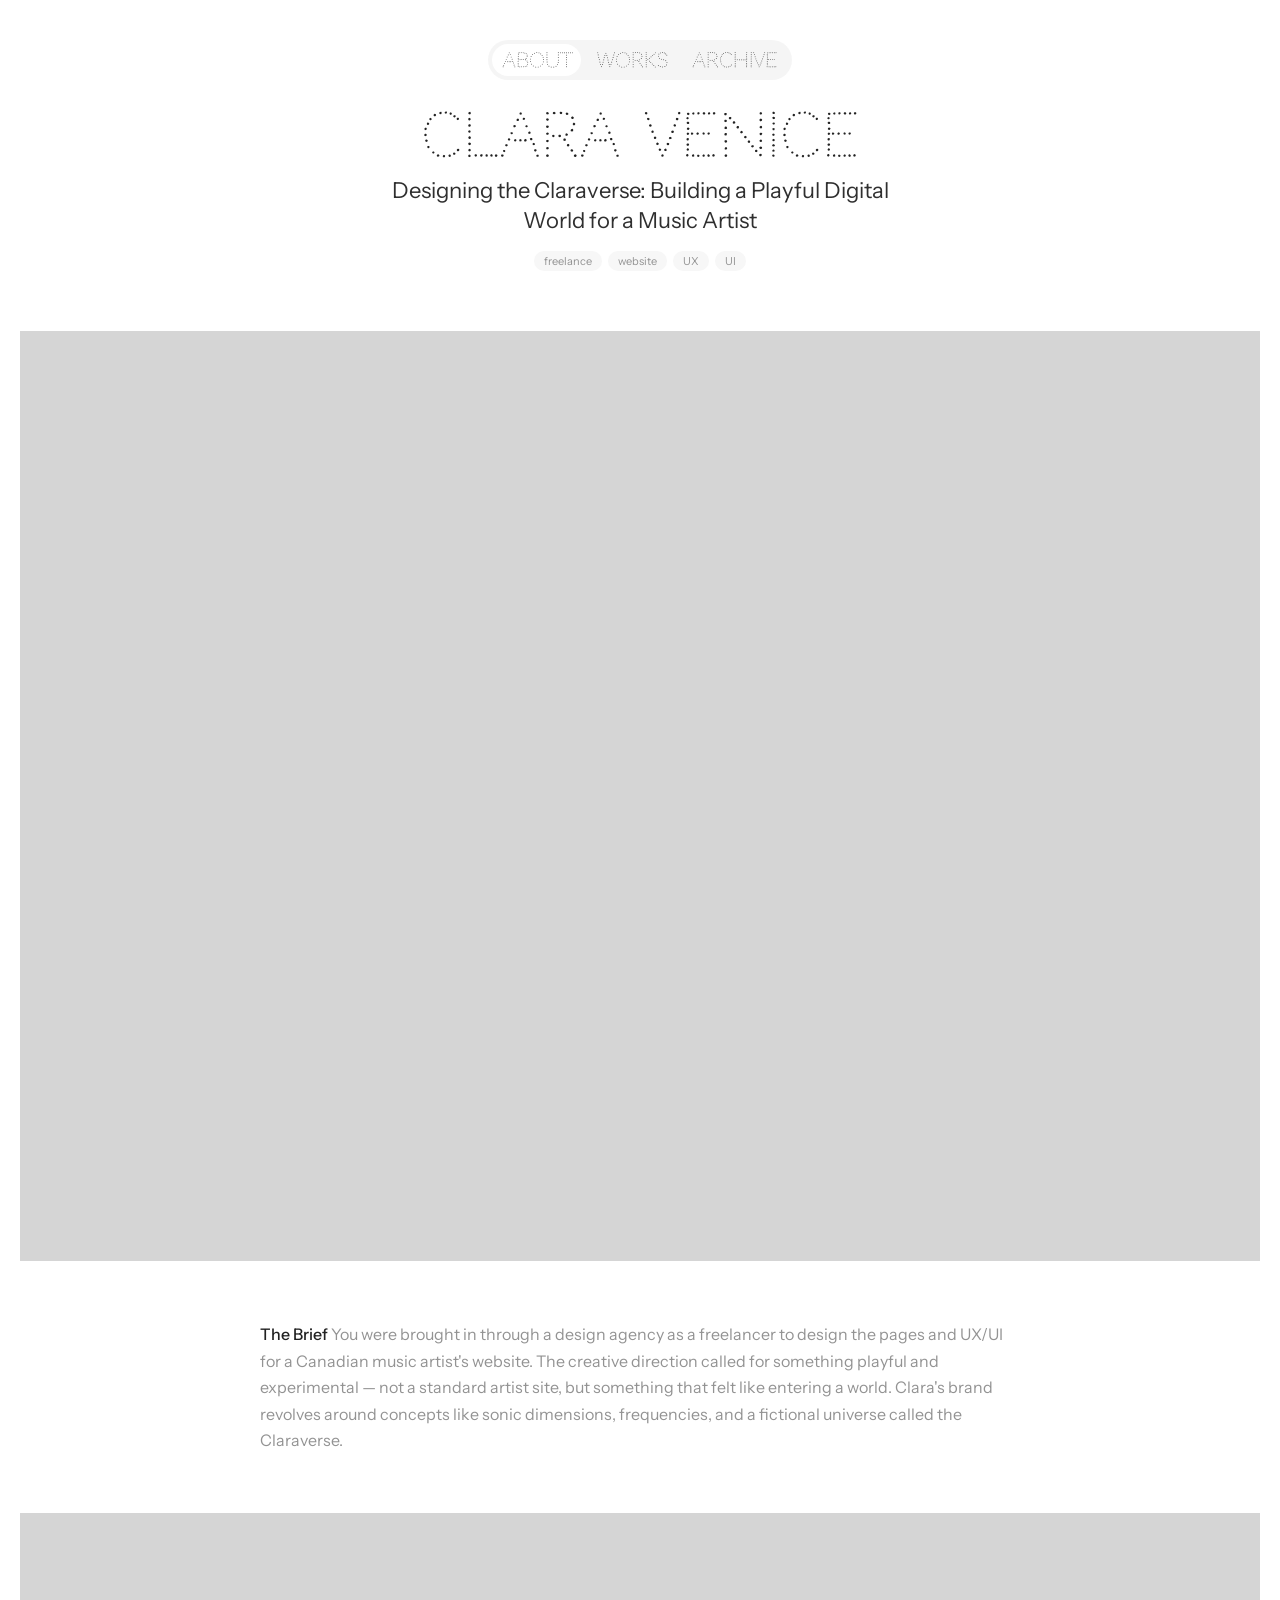
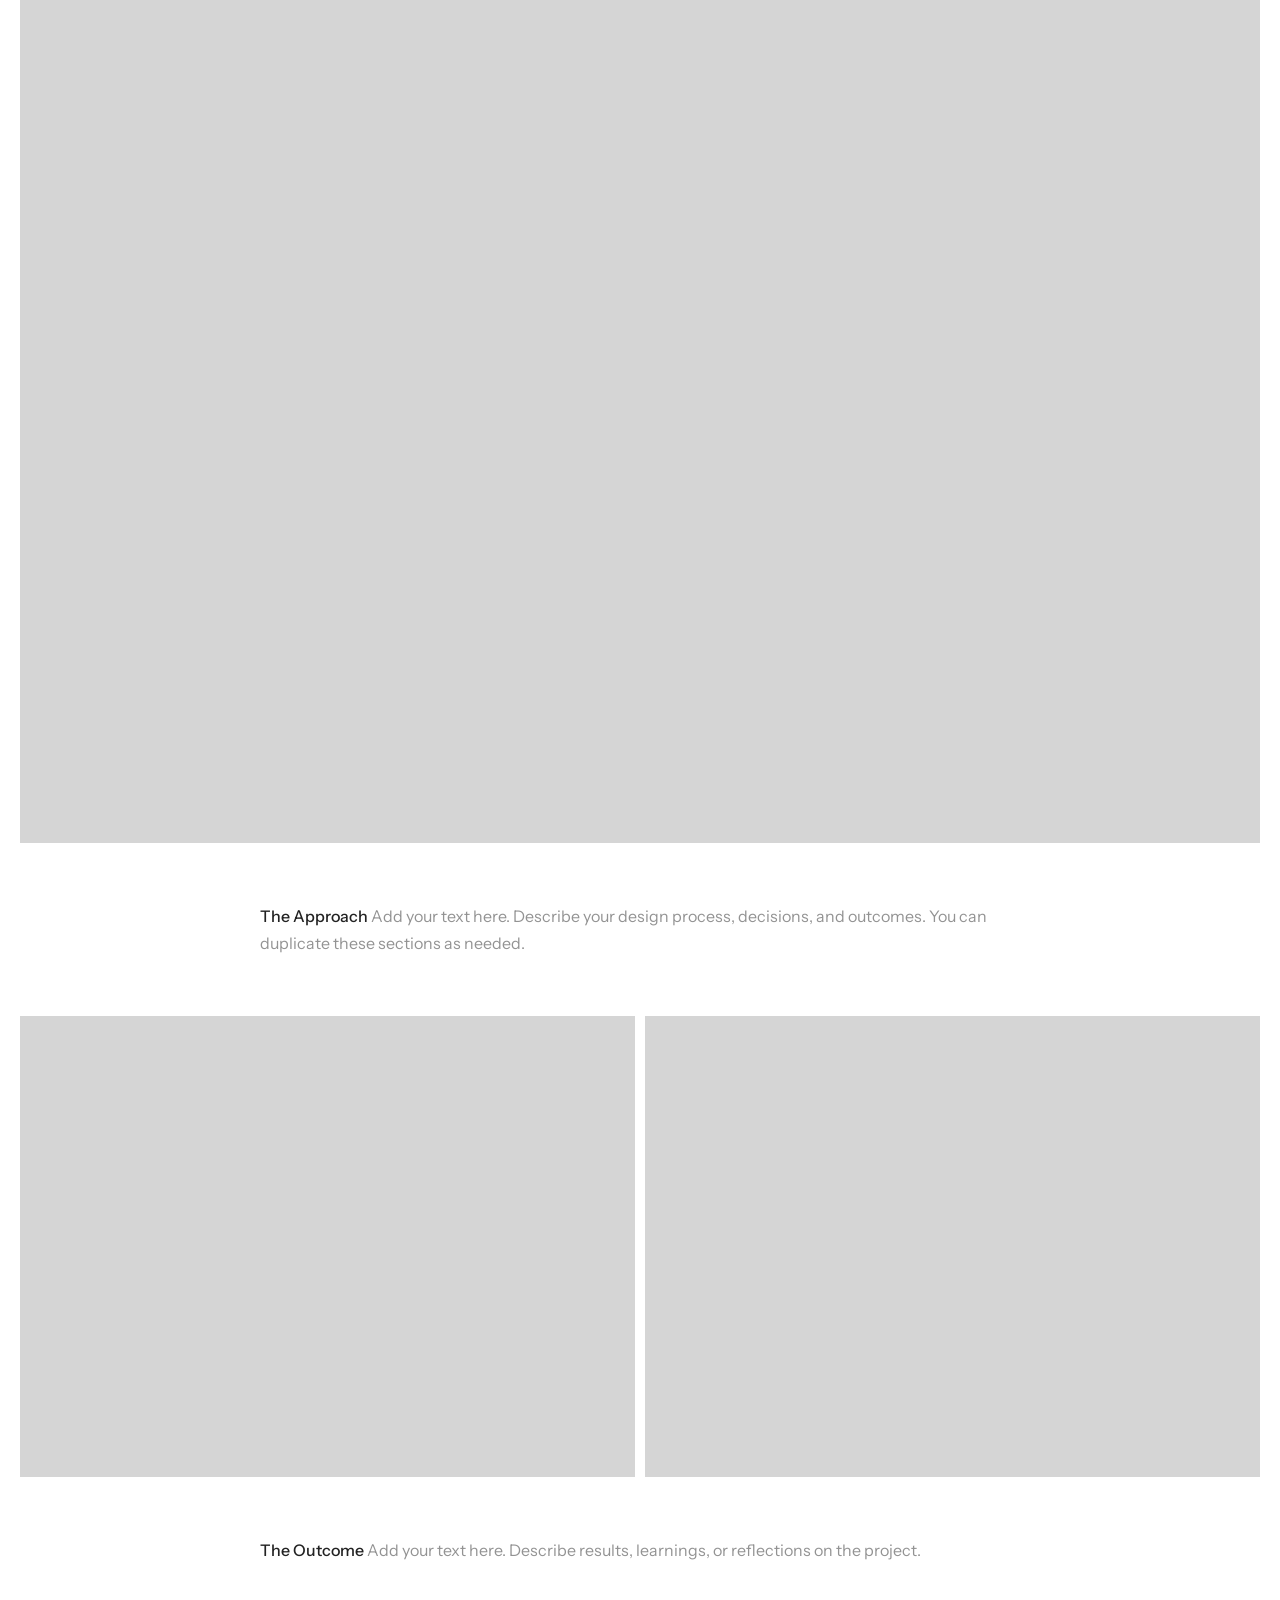
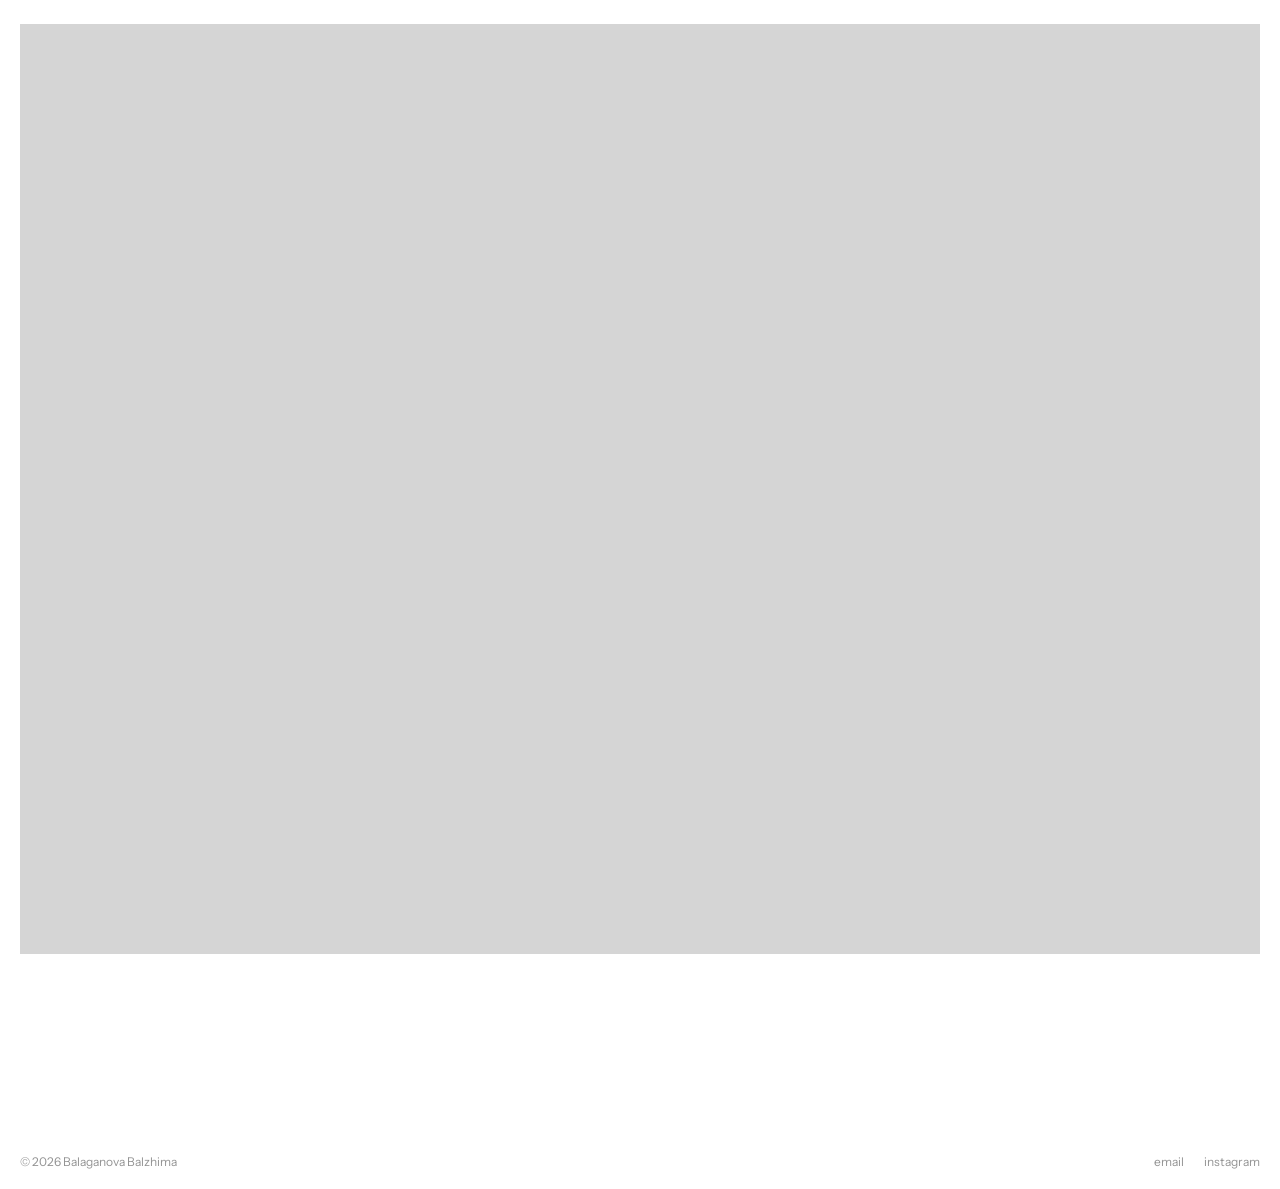
<file: clara-case.html>
<!DOCTYPE html>
<html lang="en">
<head>
  <meta charset="UTF-8" />
  <meta name="viewport" content="width=device-width, initial-scale=1.0" />
  <title>Clara Venice - Balzhima</title>
  <meta name="description" content="Case study by Balaganova Balzhima: Clara Venice website UX/UI design." />
  <meta name="theme-color" media="(prefers-color-scheme: light)" content="#f6f6f6" />
  <meta name="theme-color" media="(prefers-color-scheme: dark)" content="#151515" />
  <link rel="icon" type="image/png" sizes="32x32" href="img/favicon-3.png" media="(prefers-color-scheme: light)" />
  <link rel="icon" type="image/png" sizes="32x32" href="img/favicon-1.png" media="(prefers-color-scheme: dark)" />
  <link rel="alternate icon" type="image/png" sizes="32x32" href="img/favicon.png" />
  <link rel="apple-touch-icon" sizes="180x180" href="img/Apple%20Touch.png" />
  <meta property="og:type" content="website" />
  <meta property="og:url" content="https://balzhima.com/clara-case" />
  <meta property="og:title" content="Clara Venice - Balzhima" />
  <meta property="og:description" content="Case study by Balaganova Balzhima: Clara Venice website UX/UI design." />
  <meta property="og:image" content="https://balzhima.com/img/Social%20Preview.png" />
  <meta property="twitter:card" content="summary_large_image" />
  <meta property="twitter:title" content="Clara Venice - Balzhima" />
  <meta property="twitter:description" content="Case study by Balaganova Balzhima: Clara Venice website UX/UI design." />
  <meta property="twitter:image" content="https://balzhima.com/img/Social%20Preview.png" />
  <link rel="canonical" href="https://balzhima.com/clara-case" />
  <link rel="preconnect" href="https://fonts.googleapis.com">
  <link rel="preconnect" href="https://fonts.gstatic.com" crossorigin>
  <link href="https://fonts.googleapis.com/css2?family=Codystar:wght@400&family=Instrument+Sans:wght@400;500&display=swap" rel="stylesheet">
  <link rel="stylesheet" href="assets/css/style.css" />
</head>
<body>

  <nav class="nav">
    <div class="nav-track" id="navTrack">
      <div class="nav-pill" id="navPill"></div>
      <a href="/" class="nav-item">ABOUT</a>
      <a href="/works" class="nav-item">WORKS</a>
      <a href="/archive" class="nav-item">ARCHIVE</a>
    </div>
  </nav>

  <main class="case">

    <!-- HERO -->
    <section class="case-hero">
    <section class="title-block">
      <p class="case-client">CLARA VENICE</p>
      <h1 class="case-title">Designing the Claraverse: Building a Playful Digital World for a Music Artist</h1>
    </section>
      <div class="case-tags">
        <span class="wc-tags">freelance</span>
        <span class="wc-tags">website</span>
        <span class="wc-tags">UX</span>
        <span class="wc-tags">UI</span>
      </div>
    </section>

    <!-- HERO IMAGE -->
    <section class="case-image-full">
      <img src="img/coming.png" alt="" width="1200" height="900" fetchpriority="high" decoding="async" class="case-img" />
    </section>

    <!-- BRIEF -->
    <section class="case-section">
      <div class="case-text-block">
        <p class="case-body"><span class="case-label-inline">The Brief</span> You were brought in through a design agency as a freelancer to design the pages and UX/UI for a Canadian music artist's website. The creative direction called for something playful and experimental — not a standard artist site, but something that felt like entering a world. Clara's brand revolves around concepts like sonic dimensions, frequencies, and a fictional universe called the Claraverse.</p>
      </div>
    </section>

    <!-- IMAGE -->
    <section class="case-image-full">
      <img src="img/coming.png" alt="" width="1200" height="900" loading="lazy" decoding="async" class="case-img" />
    </section>

    <!-- TEXT SECTION -->
    <section class="case-section">
      <div class="case-text-block">
        <p class="case-body"><span class="case-label-inline">The Approach</span> Add your text here. Describe your design process, decisions, and outcomes. You can duplicate these sections as needed.</p>
      </div>
    </section>

    <!-- TWO COLUMN IMAGES -->
    <section class="case-image-two">
      <img src="img/coming.png" alt="" width="1200" height="900" loading="lazy" decoding="async" class="case-img" />
      <img src="img/coming.png" alt="" width="1200" height="900" loading="lazy" decoding="async" class="case-img" />
    </section>

    <!-- TEXT SECTION -->
    <section class="case-section">
      <div class="case-text-block">
        <p class="case-body"><span class="case-label-inline">The Outcome</span> Add your text here. Describe results, learnings, or reflections on the project.</p>
      </div>
    </section>

    <!-- FULL IMAGE -->
    <section class="case-image-full">
      <img src="img/coming.png" alt="" width="1200" height="900" loading="lazy" decoding="async" class="case-img" />
    </section>

  </main>

  <footer class="footer works">
          <div class="footer-left">
        <p>© 2026 Balaganova Balzhima</p>
        </div>
      <div class="footer-right">
        <a href="mailto:b.balaganova@gmail.com">email</a>
        <a href="https://www.instagram.com/__balzhima/" target="_blank">instagram</a>
      </div>
  </footer>

  <script src="assets/js/nav.js"></script>
  <script src="assets/js/cursor.js"></script>
</body>
</html>
</file>
<file: assets/css/style.css>
/* =====================================================
   BALZHIMA PORTFOLIO — style.css
   ===================================================== */

/* ── TOKENS ─────────────────────────────────────────── */
:root {
  --bg-light:    #ffffff;
  --bg-dark:     #151515;
  --text:        #222222;
  --muted:       #939393;
  --text-body:   #2f2f2f;
  --font-nav:    'Codystar', sans-serif;
  --font-body:   'Instrument Sans', sans-serif;
  --pad:         20px;
  --gap:         20px;
}

/* ── RESET ──────────────────────────────────────────── */
*, *::before, *::after { box-sizing: border-box; margin: 0; padding: 0; }
html { font-size: 14px; }
body {
  background: var(--bg-light);
  color: var(--text);
  font-family: var(--font-body);
  font-weight: 400;
  -webkit-font-smoothing: antialiased;
  min-height: 100vh;
  display: flex;
  flex-direction: column;
  width: auto;
}

@media (hover: none) {
  #harmonic-cursor-root {
    display: none;
  }
}

ul { list-style: none; }
a { color: inherit; text-decoration: none; }

.link-list a:hover,
.skills-list a:hover,
.freelance-list a:hover,
.exp-org:hover {
  color: #939393;
  opacity: 1;
}
img { display: block; max-width: 100%; }

/* ── NAV ─────────────────────────────────────────────── */
.nav {
  display: flex;
  justify-content: center;
  align-items: center;
  padding: 20px;
  position: fixed;
  top: 20px;
  left: 0;
  right: 0;
  z-index: 100;
  background: transparent;
  box-shadow: none;
}

main {
  padding-top: 20px;
}

.nav-track {
  position: relative;
  display: flex;
  align-items: center;
  gap: 4px;
  padding: 4px;
  border-radius: 999px;
  /* Frosted glass. The fill is solved so that composited over the page
     background it lands on exactly the previous opaque colour, so the nav reads
     the same over plain page and only frosts where content passes behind it:
       0.7 x 241 + 0.3 x 255 (page white) = 245 = the old #f5f5f5
     Don't "simplify" this to rgba(245,245,245,.7) — that composites to 248 and
     the nav goes visibly paler. */
  background: rgba(241, 241, 241, 0.7);
  -webkit-backdrop-filter: blur(12px);
  backdrop-filter: blur(12px);
}

.nav-pill {
  position: absolute;
  top: 4px;
  bottom: 4px;
  left: 0;
  border-radius: 999px;
  background: #ffffff;
  transition: transform 0.32s cubic-bezier(0.34, 1.56, 0.64, 1),
              width 0.32s cubic-bezier(0.34, 1.56, 0.64, 1);
  pointer-events: none;
  z-index: 1;
}

.nav-item {
  position: relative;
  z-index: 2;
  font-family: var(--font-nav);
  font-size: 20px;
  letter-spacing: 0em;
  color: var(--text);
  padding: 4px 10px;
  border-radius: 999px;
  user-select: none;
  white-space: nowrap;
  transition: color 0.15s;
}

/* ── 5-COLUMN GRID ───────────────────────────────────── */
.grid {
  flex: 1;
  display: grid;
  grid-template-columns: repeat(5, 1fr);
  gap: var(--gap);
  padding: var(--pad);
  align-items: center;
  min-height: calc(100vh - 80px);
  align-content: center;
}

.col {
  display: flex;
  flex-direction: column;
  gap: 30px;
  align-items: center;
}

/* ── SECTION LABELS ──────────────────────────────────── */
.label {
  font-family: var(--font-nav);
  font-size: 22px;
  font-weight: 400;
  letter-spacing: 0em;
  color: #222222;
  text-transform: uppercase;
  margin-bottom: 10px;
}

.block {
  display: flex;
  flex-direction: column;
  width: 100%;
  max-width: 280px;
}

/* ── BODY TEXT ───────────────────────────────────────── */
.body-text {
  font-family: var(--font-body);
  font-size: 20px;
  letter-spacing: 0em;
  line-height: 1.3;
  font-weight: 400;
  color: #939393;
  text-shadow: 0 1px 2px rgba(217, 217, 217, 0.08);
}

/* ── LINK LIST ───────────────────────────────────────── */
.link-list {
  display: flex;
  flex-direction: column;
  gap: 4px;
}
.link-list a {
  font-family: var(--font-body);
  font-size: 20px;
  line-height: 1.3;
  font-weight: 400;
  color: #939393;
  text-shadow: 0 1px 2px rgba(217, 217, 217, 0.08);
}

.link-list a:hover {
  text-decoration: underline;
  text-decoration-thickness: 1px;
  text-underline-offset: 2px;
}

/* ── SPOTIFY WIDGET ──────────────────────────────────── */
.spotify-widget {
  display: flex;
  align-items: center;
  gap: 10px;
  /* Frosted glass, same compositing trick as .nav-track:
     0.7 x 241 + 0.3 x 255 (page white) = 245 = the old #f5f5f5 */
  background: rgba(241, 241, 241, 0.7);
  -webkit-backdrop-filter: blur(12px);
  backdrop-filter: blur(12px);
  border-radius: 999px;
  padding: 7px 14px 7px 10px;
  width: fit-content;
  border: none;
  font-family: var(--font-body);
  transition: background 0.15s;
  max-width: 100%;
  text-align: left;
  position: fixed;
  bottom: 20px;
  left: 50%;
  transform: translateX(-50%);
  z-index: 120;
}
/* 0.7 x 215 + 0.3 x 255 (page white) = 227 = the old #e3e3e3 */
.spotify-widget:hover { background: rgba(215, 215, 215, 0.7); }

.sw-art {
  width: 32px;
  height: 32px;
  border-radius: 6px;
  object-fit: cover;
  flex-shrink: 0;
  box-shadow: 2px 2px 4px rgba(0,0,0,0.12);
}
.sw-info {
  display: flex;
  flex-direction: column;
  min-width: 0;
}
.sw-label {
  font-size: 10px;
  color: var(--muted);
  line-height: 1.4;
}
.sw-row {
  display: flex;
  align-items: center;
  gap: 4px;
  white-space: nowrap;
}
.sw-title, .sw-artist {
  font-size: 12px;
  color: #222;
  overflow: hidden;
  text-overflow: ellipsis;
  max-width: 120px;
}
.sw-dot { font-size: 12px; color: #aaa; }
.sw-time { font-size: 10px; color: #aaa; flex-shrink: 0; }

/* ── PROFICIENCY ─────────────────────────────────────── */
.prof-group { margin-bottom: 16px; }
.prof-group:last-child { margin-bottom: 0; }
.prof-cat {
  font-family: var(--font-body);
  font-size: 12px;
  font-weight: 400;
  letter-spacing: 0em;
  color: var(--muted);
  margin-bottom: 4px;
}
.prof-items li {
  font-family: var(--font-body);
  font-size: 20px;
  font-weight: 400;
  line-height: 1.3;
  color: #939393;
  text-shadow: 0 1px 2px rgba(0,0,0,0.08);
}

/* ── PORTRAIT ────────────────────────────────────────── */
.portrait-wrap {
  display: flex;
  flex-direction: column;
  gap: 6px;
  width: 100%;
  max-width: 280px;
}
.portrait {
  width: 100%;
  height: auto;
}
.portrait-caption {
  font-size: 12px;
  color: var(--muted);
  letter-spacing: 0em;
}

/* ── FREELANCE LIST ───────────────────────────────────── */
.freelance-list {
  display: flex;
  flex-direction: column;
  gap: 10px;
}
.freelance-list li {
  font-family: var(--font-body);
  font-size: 20px;
  font-weight: 400;
  line-height: 1.3;
  color: var(--muted);
  text-shadow: 0 1px 2px rgba(217, 217, 217, 0.08);
}
.freelance-list a {
  font-family: var(--font-body);
  font-size: 20px;
  font-weight: 400;
  color: var(--muted);
  text-shadow: 0 1px 2px rgba(217, 217, 217, 0.08);
}
.freelance-list a:hover {
  text-decoration: underline;
  text-decoration-thickness: 1px;
  text-underline-offset: 2px;
}

/* ── SKILLS LIST ─────────────────────────────────────── */
.skills-list {
  display: flex;
  flex-direction: column;
  gap: 10px;
}
.skills-list li,
.skills-list a,
.skills-list a:hover {
  font-family: var(--font-body);
  font-size: 20px;
  font-weight: 400;
  color: var(--muted);
  text-shadow: 0 1px 2px rgba(217, 217, 217, 0.08);
}

.skills-list a:hover {
  text-decoration: underline;
  text-decoration-thickness: 1px;
  text-underline-offset: 2px;
}

/* ── EXPERIENCE ──────────────────────────────────────── */
.exp-list { display: flex; flex-direction: column; gap: 14px; }
.exp-item { display: flex; flex-direction: column; gap: 2px; }
.exp-year { font-size: 12px; color: var(--muted); letter-spacing: 0em; }
.exp-detail { display: flex; flex-direction: column; gap: 1px; }
.exp-org {
  font-family: var(--font-body);
  font-size: 20px;
  font-weight: 400;
  color: var(--muted);
  text-shadow: 0 1px 2px rgba(217, 217, 217, 0.08);
}
.exp-org:hover {
  text-decoration: underline;
  text-decoration-thickness: 1px;
  text-underline-offset: 2px;
}
.exp-role { font-family: var(--font-body); font-size: 20px; color: var(--muted); font-weight: 400; }

/* ── FOOTER ──────────────────────────────────────────── */
.footer {
  padding: 10px;
  padding-top: 120px;
  font-size: 12px;
  color: var(--muted);
  font-family: var(--font-body);
  font-weight: 400;
  letter-spacing: 0em;
  position: relative;
}

/* ── WORKS PAGE ──────────────────────────────────────── */
.works-main {
  flex: 1;
  display: grid;
  grid-template-columns: 1fr;
  gap: 100px;
  width: 100% !important;
}

.work-card {
  display: block;
  width: 100% !important;
  overflow: visible;
  /* Grid items default to min-width:auto, i.e. they refuse to shrink below their
     min-content — so this card stretched to fit its carousel's full contents
     (~2800px) and the whole page scrolled sideways instead of the carousel
     scrolling inside it. min-width:0 lets the card stay at the column width so
     .swiper-wrapper's overflow-x can do its job. */
  min-width: 0;
}

.work-card .wc-title {
  pointer-events: auto;
}

.work-card .wc-meta {
  pointer-events: none;
}

.work-card .wc-title a {
  pointer-events: auto;
}

.work-card.under-construction,
.work-card.under-construction * {
  cursor: not-allowed !important;
}

.swiper-wrapper {
  box-sizing: border-box;
  width: 100%;
  height: 40vh;
  display: flex;
  overflow-x: auto;
  overflow-y: hidden;
  -webkit-overflow-scrolling: touch;
  scroll-behavior: auto;
  gap: 10px;
  padding: 0 20px;
  scrollbar-width: none;
  /* Must stay `auto`. This was `pan-y`, which told the browser to honour only
     vertical touch gestures — but horizontal is the ONLY axis this element
     scrolls, so the carousel couldn't be swiped on any touch device (it still
     worked with a mouse, which is why it looked fine on desktop).
     `auto` resolves by gesture direction: swipe sideways and the carousel
     scrolls; swipe vertically and, since overflow-y is hidden, the gesture
     bubbles up and scrolls the page. Both work. */
  touch-action: auto;
}

.wc-thumb {
  display: block;
  height: 100%;
  aspect-ratio: 4/3;
  /* Opt out of the global `img { max-width: 100% }`. These live in a
     horizontally scrolling carousel, so they're meant to be wider than their
     container — that's what there is to scroll. On a phone the box wants to be
     ~450px wide (338 tall x 4/3) but the container is only ~350px, so max-width
     clamped the width while height:100% held the height, squashing the box from
     4:3 to nearly square and making object-fit crop the photo to the wrong
     shape. Only bit below ~600px, where the screen is narrower than a thumb. */
  max-width: none;
  object-fit: cover;
  object-position: center;
  flex-shrink: 0;
  margin-right: 5px;
  overflow: hidden;
}

.wc-thumb:last-child {
  margin-right: 0;
}

/* Each project's photos share one native format, so the card declares it and the
   thumbnails aren't cropped to fit. Default above is 4:3, which matches the
   NO TO RACISM spreads and the Coming Soon placeholder (all 1200x900). Add
   `ratio-3-2` for a card whose photos are 3:2 — the YES YOU CAN set is
   1600x1068 (1.498), which the 4:3 box was slicing 11% off the sides of. */
.work-card.ratio-3-2 .wc-thumb {
  aspect-ratio: 3/2;
}

.wc-meta {
  display: flex;
  flex-direction: row;
  padding: 10px 20px 0 20px;
  place-content: center space-between;
  align-content: center;
  gap: 20px;
  width: 100% !important;
  box-sizing: border-box;
}
.wc-title { 
  display: flex;
  grid-column: span 1;
  font-size: 20px; 
  font-weight: 400; 
  font-family: var(--font-nav);
}

.wc-description {
  grid-column: span 4;
  font-size: 16px;
  color: var(--muted);
}

.wc-info {
  display: grid;
  gap: 20px;
  grid-template-columns: repeat(5, minmax(50px, 1fr));
  width: 100% !important;
}

.wc-tags {     
  place-content: center;
  align-items: center;
  width: fit-content;
  height: min-content;
  padding: 3px 10px;
  background-color: rgb(247, 247, 247);
  border-radius: 30px;
  font-size: 11px;
  color: var(--muted);
  white-space: nowrap;
  
}

.wc-tags-uc {
  display: inline-flex;
  align-items: center;
  justify-content: center;
  width: fit-content;
  /* Height is pinned to the SVG's own height (24) so the background scales 1:1
     vertically. Left to hug its content the tag came out 23px, and that 23/24
     squash put the top and bottom strokes on different sub-pixel phases —
     antialiasing then rendered the bottom edge visibly lighter than the top. */
  height: 24px;
  padding: 0 14px;
  /* Two-color "caution" border (near-black + amber) drawn as an inline SVG:
     two dashed pill strokes, the amber offset by exactly one dash so it fills
     the black's gaps — the ring is solid black-then-amber with no background
     showing through. pathLength normalises the dash units so 14 pairs
     distribute evenly around the perimeter with no seam, and the SVG's
     proportions match the tag so the segments render uniform. The rect's rx
     (11 = half its height) makes the stroke's outer edge a pill that lines up
     exactly with the element's border-radius, so nothing gets clipped.
     Fill stays transparent so the page background shows through. */
  background-color: transparent;
  background-image: url("data:image/svg+xml,%3Csvg xmlns='http://www.w3.org/2000/svg' width='132' height='24'%3E%3Crect x='1' y='1' width='130' height='22' rx='11' ry='11' pathLength='280' fill='none' stroke='%23222222' stroke-width='2' stroke-dasharray='10 10' vector-effect='non-scaling-stroke'/%3E%3Crect x='1' y='1' width='130' height='22' rx='11' ry='11' pathLength='280' fill='none' stroke='%23E3A72F' stroke-width='2' stroke-dasharray='10 10' stroke-dashoffset='-10' vector-effect='non-scaling-stroke'/%3E%3C/svg%3E");
  background-repeat: no-repeat;
  background-position: center;
  background-size: 100% 100%;
  border-radius: 999px;
  font-size: 9px;
  color: var(--text);
  white-space: nowrap;
}

.tag-stack {
  display: flex;
  flex-wrap: wrap;
  gap: 5px;
  height: min-content;
  flex-flow: row;
  width: min-content;
}

.footer.works {
  display: flex;
  flex-direction: row;
  width: 100%;
  padding: 20px;
  padding-top: 120px;
  justify-content: center;
  place-content: center space-between;
}

.footer.works .footer-right {
  display: flex;
  gap: 20px;
}

/* ── ARCHIVE PAGE ────────────────────────────────────── */
body.archive {
  background: var(--bg-dark);
}

.nav-track.archive {
  /* Same trick over the archive's dark page instead of white:
     0.7 x 70 + 0.3 x 21 (page #151515) = 55 = the old rgb(55,55,55) */
  background: rgba(70, 70, 70, 0.7);
}

.nav-pill.archive {
  background: rgb(93, 93, 93);
}

a.nav-item.archive {
  color: rgb(255, 255, 255);
}

.archive-main {
  flex: 1;
  padding: var(--pad);
  padding-top: 100px;
}


.archive-grid {
  width: 100%;
  counter-reset: grid;
  columns: 4;
  column-gap: calc(100vw / 20 + 30px);
  grid-row-gap: 16px;
  height: auto;
}

/*.archive-grid {
  width: 100%;
  display: grid;
  grid-template-columns: repeat(8, minmax(50px, 1fr));
  gap: 40px 10px;
  justify-content: center;
  grid-auto-rows: minmax(0, 1fr);
}
*/

.archive-item {
  display: flex;
  flex-direction: column;
  place-self: start;
  margin-bottom: 120px;
  width: 100%;
}

.archive-img{
  display: block;
  width: 100%;
  height: auto;
  cursor: pointer;
}

.archive-item video {
  display: block;
  width: 100%;
  height: auto;
  cursor: pointer;
}

/*.archive-img:hover {
  filter: brightness(0.8);
  transition: filter 0.15s;
}*/

.archive-title {
  font-size: 12px;
  color: var(--muted);
  text-align: center;
  margin-top: 5px;
  height: fit-content;
  order: 1;
}

.footer.archive {
  display: flex;
  flex-direction: row;
  width: 100%;
  padding: 20px;
  padding-top: 120px;
  justify-content: center;
  place-content: center space-between;
}

.footer.archive .footer-right {
  display: flex;
  gap: 20px;
}

/* ── CASE PAGE ─────────────────────────────────── */
.case {
  display: flex;
  flex-direction: column;
  align-items: center;
  padding-top: 100px;
  padding-bottom: 80px;
  gap: 60px;
  width: 100%;
}

.case-hero {
  display: flex;
  flex-direction: column;
  align-items: center;
  gap: 16px;
  text-align: center;
  max-width: 600px;
  padding: 0 20px;
}

.case-meta {
  display: flex;
  flex-direction: column;
  gap: -2px;
  text-align: center;
   font-family: var(--font-body);
  font-size: 16px;
  font-weight: 500;
  line-height: 1.65;
  color: var(--text);
}
.case-link {
  font-family: var(--font-body);
  font-size: 16px;
  font-weight: 500;
  line-height: 1.65;
  color: var(--muted);
}

.case-link:hover {
  text-decoration: underline;
  text-decoration-thickness: 1px;
  text-underline-offset: 2px;
}

.case-client {
  font-family: var(--font-nav);
  font-size: 60px;
  color: var(--text);
  text-transform: uppercase;
}

.title-block {
  display: flex;
  flex-direction: column;
  gap: 5px;
  align-items: center;
  text-align: center;
}

.case-title {
  font-family: var(--font-body);
  font-size: 22px;
  font-weight: 400;
  line-height: 1.35;
  color: var(--text-body);
}

.case-tags {
  display: flex;
  flex-wrap: wrap;
  gap: 6px;
  justify-content: center;
}

.case-image-full {
  width: 100%;
  max-width: 100%;
  padding: 0 20px;
}

.case-image-two {
  width: 100%;
  max-width: 100%;
  padding: 0 20px;
  display: grid;
  grid-template-columns: 1fr 1fr;
  gap: 10px;
}

.case-img {
  width: 100%;
  height: auto;
  display: block;
}

.case-image-full,
.case-image-two,
.case-section {
  margin: 0 auto;
}

/* Net-worth case only: cap the big one-column images (they were too big), but
   let the two-column before/after pairs run to the page edges — they read better
   side by side at full width (Balzhima's call). Every image is pinned to one
   16:10 ratio (object-fit: cover; the captured screens are already 16:10, so
   nothing crops). Scoped to .networth-case so the other case pages are untouched. */
.networth-case .case-image-full {
  max-width: 900px;
}
.networth-case .case-img {
  aspect-ratio: 16 / 10;
  object-fit: cover;
  object-position: top;
}

.case-section {
  width: 100%;
  max-width: 800px;
  padding: 0 20px;
}

.case-text-block {
  max-width: 80vw;
  margin: 0 auto;
}

.case-body {
  font-family: var(--font-body);
  font-size: 16px;
  font-weight: 400;
  line-height: 1.65;
  color: var(--muted);
}

.case-label-inline {
  font-weight: 500;
  color: var(--text);
}


/* ── RESPONSIVE ──────────────────────────────────────── */

@media (max-width: 1199px) {

  .archive-grid {
    columns: 3;
    grid-row-gap: 16px;
  }


  .grid {
    grid-template-columns: 1fr 1fr !important;
    gap: 20px;
    /* Top padding clears the fixed nav, which floats over the page and would
       otherwise sit on top of the first row. Matches the 100px the archive and
       case pages already use. */
    padding: 100px 20px 20px !important;
    align-items: start;
    justify-items: stretch;
    max-width: 100% !important;
    margin: 0 auto;
  }
  .exp-item,
  .prof-group{
flex-direction: row;
display: flex;
  }

  .freelance-list,
  .skills-list,
  .link-list{
    padding-left: 10vw;
  }
  .exp-year,
  .prof-cat
{
    width: 10vw;
    text-align: right;
    padding-right: 10px;
  }

  .col {
    align-items: flex-start;
    width: 100% !important;
  }

  .col-center {
    grid-column: span 2;
    justify-self: stretch;
  }

  .block {
    width: 100% !important;
    max-width: 100% !important;
  }

  .label {
    text-align: left;
    padding-left: 10vw;
    margin-bottom: 10px;
  }

  .body-text,
  .link-list a,
  .prof-items li,
  .skills-list li,
  .freelance-list li,
  .exp-org {
    font-size: 18px !important;
    line-height: 1.2 !important;
    text-align: left !important;
  }

  .portrait-wrap {
    margin: 0 auto;
  }

  /* Tablet font sizes */
  .body-text {
    font-size: 18px;
  }
}

@media (max-width: 809px) {

  /* ── CLARA RESPONSIVE ───────────────────────────── */
  .case-title {
    font-size: 18px;
  }

  .case-image-two {
    grid-template-columns: 1fr;
  }

  .case-text-block {
    max-width: 100%;
  }


  /* ── ARCHIVE PAGE - RESPONSIVE ──────────────────────────────────────── */

  .archive-grid {
    columns: 2;
    grid-row-gap: 16px;
  }

  .archive-item {
  display: flex;
  flex-direction: column;
  place-self: start;
  margin-bottom: 60px;
}

  /* ── WORKS PAGE - RESPONSIVE ──────────────────────────────────────── */

  .works-main {
  grid-template-columns: 1fr !important;
  flex: 1;
  display: grid;
  gap: 60px;
  width: 100% !important;
}

  .work-card {
  width: 100% !important;
}

  .wc-meta {
  display: flex;
  flex-direction: column;
  gap: 10px;
}

  .wc-info {
  display:  flex;
  flex-direction: column;
  gap: 5px;
  order: 1;
}

.tag-stack {
  order: 0;
}

/* ── MAIN - RESPONSIVE ──────────────────────────────────────── */

   .grid {
    grid-template-columns: 1fr !important;
    gap: 30px;
    /* No top clearance on mobile — the frosted nav floating over the portrait
       is intentional here (Balzhima's call). Tablet keeps its 100px clearance. */
    padding: 16px !important;
    align-items: start;
    width: 100% !important;
    max-width: 100% !important;
  }

  .link-list,
  .skills-list,
  .freelance-list,
  .label {
padding-left: 25vw;
  }

  .exp-item{
flex-direction: row;
  }

  .prof-group {
    display: flex;
    flex-direction: row;
  }

  .prof-cat,
  .exp-year {
    width: 25vw;
    text-align: right;
    padding-right: 10px;
  }

  .nav {
    position: fixed;
    top: 10px;
  }

  .col-center {
    order: -1;
    grid-column: span 1;
  }

  .portrait-wrap {
    max-width: 100% !important;
  }

  .col {
    align-items: flex-start;
    width: 100% !important;
  }

  .block {
    margin: 0;
    width: 100% !important;
    max-width: 100% !important;
  }

  .label {
    text-align: left;
    font-size: 22px;
    margin-bottom: 10px;
  }

  .portrait-wrap {
    margin: 0 auto;
  }

  .body-text,
  .link-list a,
  .prof-items li,
  .skills-list li,
  .freelance-list a,
  .exp-org,
  .exp-role{
    font-size: 16px !important;
    line-height: 1.4 !important;
    text-align: left !important;
  }

  .skills-list,
  .freelance-list {
    width: 100%;
    text-align: center;
  }

  .exp-item {
    width: 100%;
  }

  .work-card:nth-child(odd) {
    border-right: none;
  }

  .footer {
    text-align: center;
    width: 100%;
  }

  .spotify-widget {
    position: fixed;
    bottom: 40px;
  }
}
</file>
